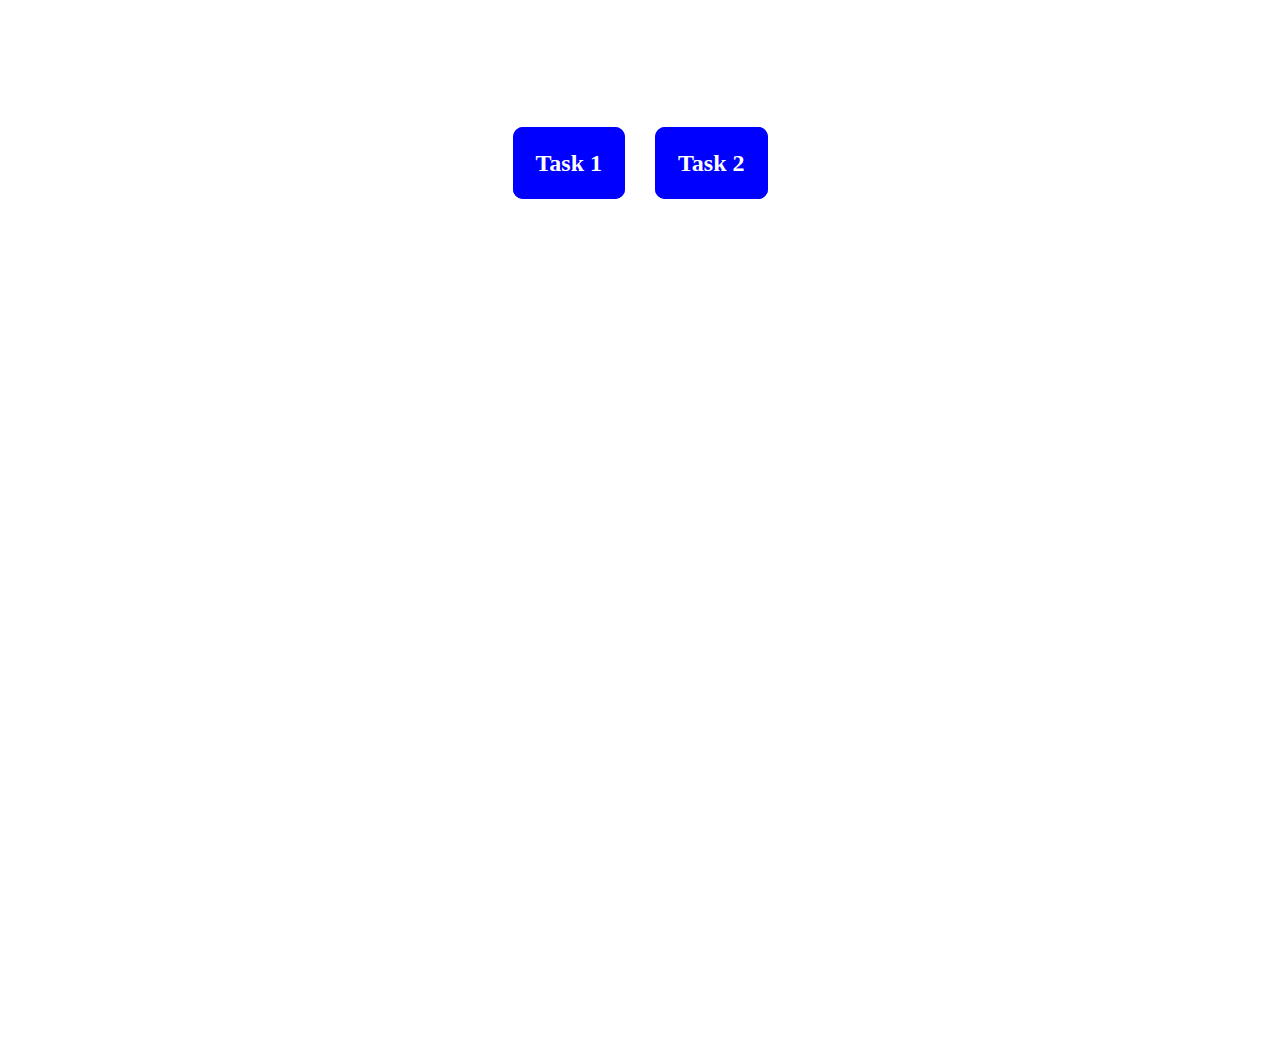
<file: index.html>
<!DOCTYPE html>
<html lang="en">
<head>
    <meta charset="UTF-8">
    <meta name="viewport" content="width=device-width, initial-scale=1.0">
    <link rel="stylesheet" href="./styles/style.css">
    <title>Vazifa</title>
</head>
<body>
    <div class="main">
        <h2><a href="./task1.html">Task 1</a></h2>
        <h2><a href="./task2.html">Task 2</a></h2>
    </div>
</body>
</html>
</file>
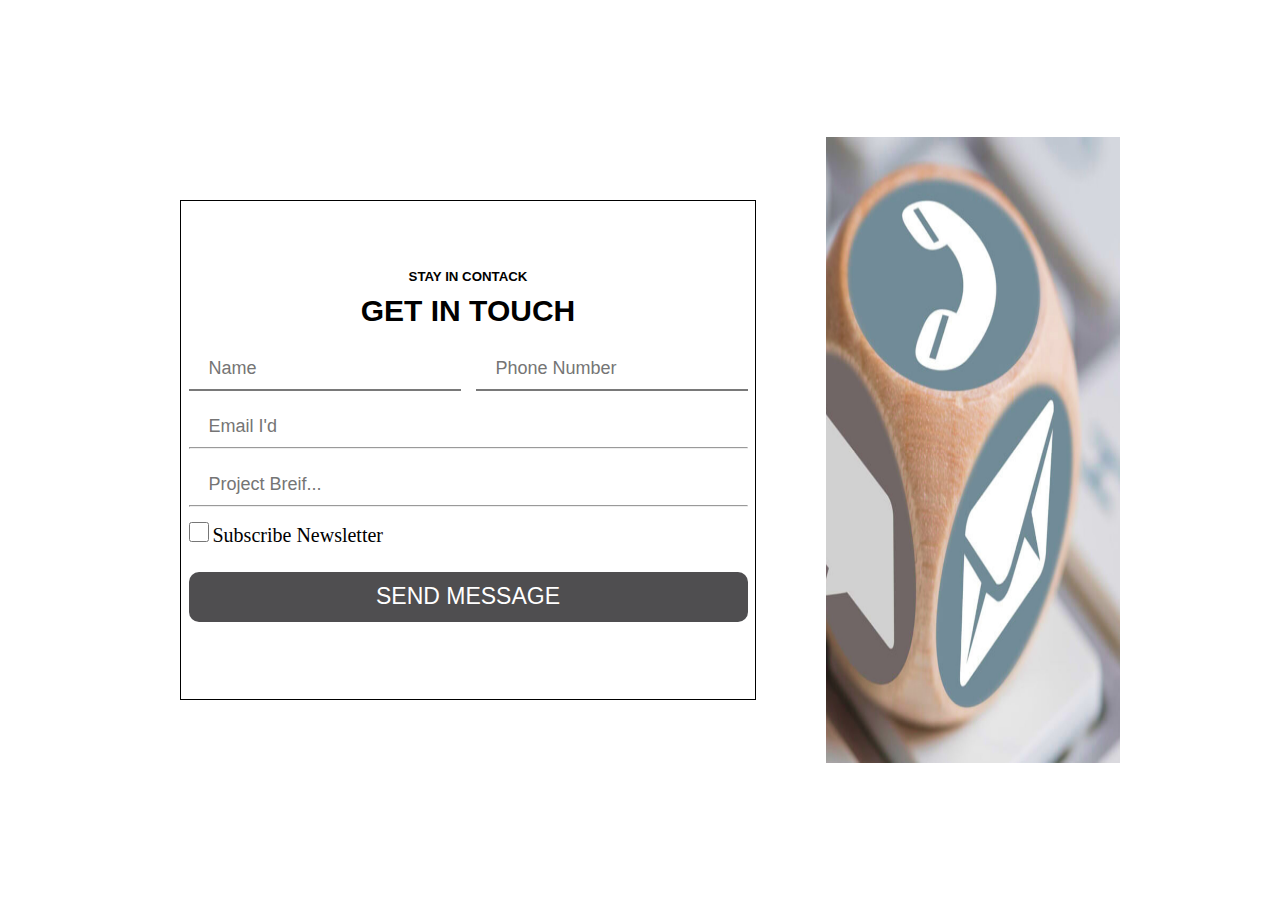
<file: task1.html>
<!DOCTYPE html>
<html lang="en">
<head>
    <meta charset="UTF-8">
    <meta name="viewport" content="width=device-width, initial-scale=1.0">
    <link rel="stylesheet" href="./styles/task1.css">
    <title>Task 1</title>
</head>
<body>
    <div class="main">
        <div class="box">
            <div class="desc">
                <div class="text">
                    <h5>STAY IN CONTACK</h5>
                    <h2>GET IN TOUCH</h2>
                </div>
                <div class="form">
                    <div class="user-name">
                        <form class="form-item1">
                            <div class="name">
                                <input type="text" placeholder="Name">
                                <div class="line"></div>
                            </div>
                            <div class="number">
                                <input type="number" placeholder="Phone Number">
                                <div class="line"></div>
                            </div>
                        </form>
                    </div>
                    <form class="form-item2">
                        <div class="form-email">
                            <input type="email" placeholder="Email I'd">
                            <hr>
                        </div>
                        <div class="form-text">
                            <input type="text" placeholder="Project Breif...">
                            <hr>
                        </div>
                        <div class="checkbox">
                            <input type="checkbox" id="name">
                            <label for="name">Subscribe Newsletter</label>
                        </div>
                        <div class="form-butt">
                            <button type="submit">SEND MESSAGE</button>
                        </div>
                    </form>
                </div>
            </div>
            <div class="img">
                <img src="./img/img1.jpg" alt="img">
            </div>
        </div>
    </div>
</body>
</html>
</file>
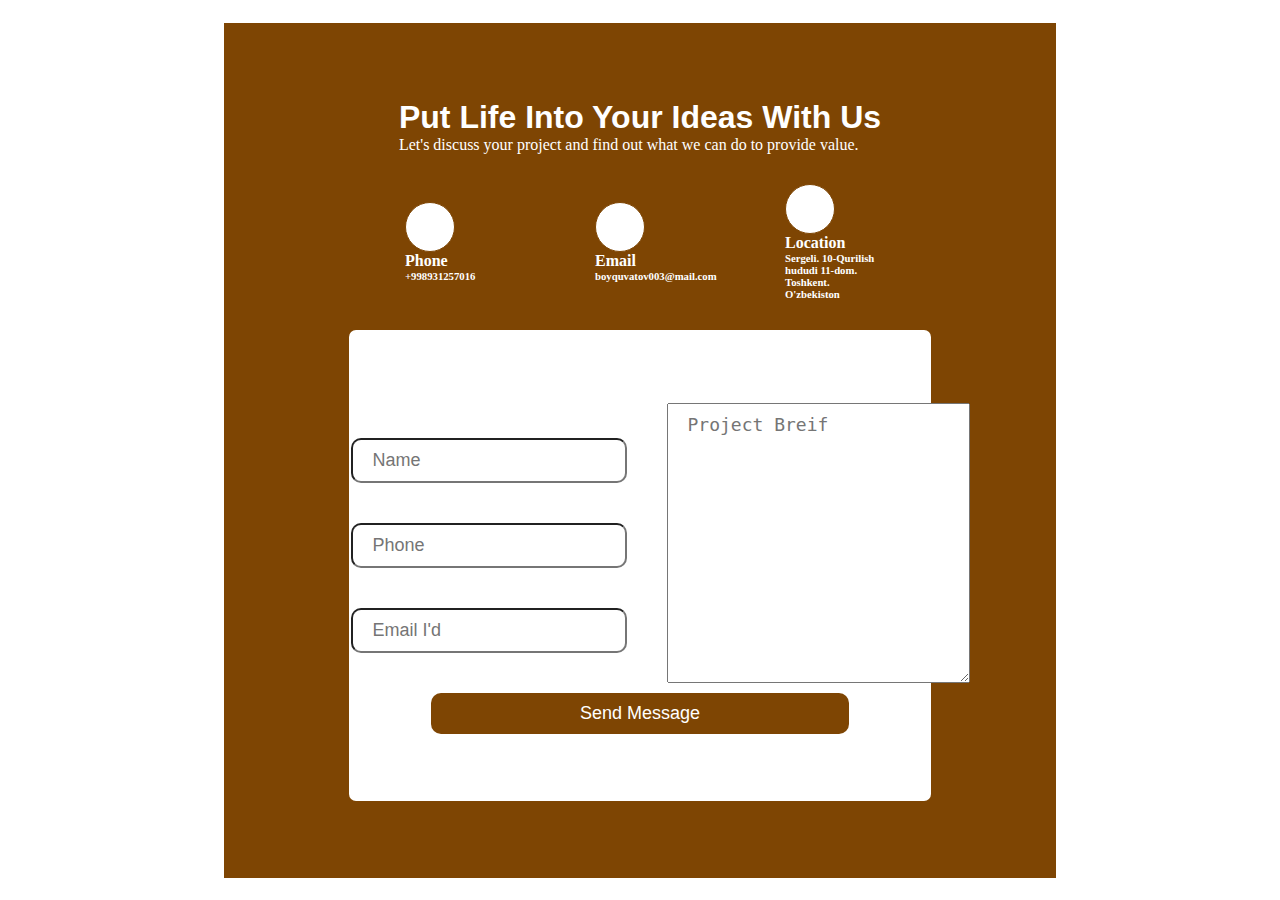
<file: task2.html>
<!DOCTYPE html>
<html lang="en">
<head>
    <meta charset="UTF-8">
    <meta name="viewport" content="width=device-width, initial-scale=1.0">
    <link rel="stylesheet" href="https://cdnjs.cloudflare.com/ajax/libs/font-awesome/6.5.1/css/all.min.css" integrity="sha512-DTOQO9RWCH3ppGqcWaEA1BIZOC6xxalwEsw9c2QQeAIftl+Vegovlnee1c9QX4TctnWMn13TZye+giMm8e2LwA==" crossorigin="anonymous" referrerpolicy="no-referrer" />
    <link rel="stylesheet" href="./styles/task2.css">
    <title>Task 2</title>
</head>
<body>
    <div class="main">
        <div class="box">
            <div class="text">
                <h1>Put Life Into Your Ideas With Us</h1>
                <p> 
                    Let's discuss your project and find out what we can do to provide value.
                </p>
            </div>
            <div class="icon">
                <div class="icon1">
                    <i class="fa-solid fa-phone"></i>
                    <h4>Phone</h4>
                    <h6>+998931257016</h6>
                </div>
                <div class="icon1">
                    <i class="fa-solid fa-envelope"></i>
                    <h4>Email</h4>
                    <h6>boyquvatov003@mail.com</h6>
                </div>
                <div class="icon1">
                    <i class="fa-solid fa-location-dot"></i>
                    <h4>Location</h4>
                    <h6>Sergeli. 10-Qurilish hududi 11-dom. Toshkent. O'zbekiston</h6>
                </div>
            </div>
            <div class="form">
                <div class="item">
                    <div class="item1">
                        <form class="item1-style">
                            <input type="text" placeholder="Name">
                            <input type="number" placeholder="Phone">
                            <input type="email" placeholder="Email I'd">
                        </form>
                    </div>
                    <div class="item2">
                        <form class="item2-style">
                            <textarea cols="30" rows="10" placeholder="Project Breif"></textarea>
                        </form>
                    </div>
                </div>
                <div class="butt">
                    <form class="butt-style">
                        <button type="submit">Send Message</button>
                    </form>
                </div>
            </div>
        </div>
    </div>
</body>
</html>
</file>
<file: styles/style.css>
*{
    margin: 0;
    padding: 0;
    box-sizing: border-box;
}
.main {
    width: 100%;
    height: 100vh;
    display: flex;
    justify-content: center;
    margin-top: 150px;
    gap: 30px;
}
.main h2 a{
    width: 210px;
    height: 50px;
    border: 3px solid blue;
    background-color: blue;
    color: white;
    text-decoration: none;
    padding: 20px 20px;
    border-radius: 10px;
}
</file>
<file: styles/task1.css>
*{
    margin: 0;
    padding: 0;
    box-sizing: border-box;
}
.main {
    width: 100%;
    height: 100vh;
    display: flex;
    justify-content: center;
    align-items: center;
}
.box{
    width: 75%;
    height: 70%;
    display: flex;
    justify-content: center;
    align-items: center;
}
.desc{
    width: 60%;
    height: 500px;
    display: flex;
    flex-direction: column;
    justify-content: center;
    align-items: center;
    padding: 50px;
    gap: 20px;
    border: 1px solid;
    margin: 0px 20px;
}
.text{
    display: flex;
    flex-direction: column;
    gap: 10px;
}
.text h2{
    font-family: sans-serif;
    font-weight: 700;
    font-size: 30px;

}
.text h5{
    font-family: sans-serif;
    display: flex;
    justify-content: center;
    font-weight: 800;
}
.form{
    display: flex;
    flex-direction: column;
    gap: 15px;
}
.form-item1{
    display: flex;
    gap: 15px;
}
.name input{
    border: none;
    font-size: 18px;
    padding: 10px 20px;
}
.number input{
    border: none;
    font-size: 18px;
    padding: 10px 20px;
}
.line{
    width: 100%;
    border: 1px solid rgb(121, 121, 121);
}
.form-item2{
    display: flex;
    flex-direction: column;
    gap: 15px;
}
.form-email input {
    width: 100%;
    border: none;
    padding: 10px 20px;
    font-size: 18px;
}
.form-text input {
    width: 100%;
    border: none;
    padding: 10px 20px;
    font-size: 18px;
}
.checkbox input{
    width: 20px;
    height: 20px;
}
.checkbox label{
    font-size: 20px;
}
.form-butt button{
    width: 100%;
    height: 50px;
    font-family: sans-serif;
    font-size: 23px;
    margin: 10px auto;
    background-color: rgb(79, 78, 80);
    border: none;
    border-radius: 10px;
    color: white;

}
.img{
    width: 50%;
    height: 100%;
    display: flex;
    flex-direction: column;
    justify-content: center;
    align-items: center;
}
.img img{
    width: 100%;
    height: 100%;
    padding-left: 50px;
    padding-top: 2px;
    padding-bottom: 2px;
    padding-right: 0px;
}
</file>
<file: styles/task2.css>
*{
    margin: 0;
    padding: 0;
    box-sizing: border-box;
}
.main {
    width: 100%;
    height: 100vh;
    display: flex;
    flex-direction: column;
    justify-content: center;
    align-items: center;
}
.box{
    width: 65%;
    height: 95%;
    background-color: rgb(126, 69, 3);
    display: flex;
    flex-direction: column;
    justify-content: center;
    align-items: center;
    gap: 30px;
}
.text h1{
    color: white;
    font-family: sans-serif;
}
.text p{
    color: white;
}
.icon{
    display: flex;
    justify-content: center;
    align-items: center;
    gap: 100px;
}
.icon1{
    width: 90px;
}
.icon1 i{
    width: 50px;
    height: 50px;
    border-radius: 50%;
    border: 1px solid  rgb(126, 69, 3);
    background-color: white;
    color:  rgb(126, 69, 3);
    font-size: 30px;
    display: flex;
    justify-content: center;
    align-items: center;
}
.icon1 h6{
    text-align: start;
    color: white;
}
.icon1 h4{
    color: white;
}
.form{
    width: 70%;
    height: 55%;
    display: flex;
    flex-direction: column;
    justify-content: center;
    align-items: center;
    background-color: white;
    border-radius: 7px;
    padding: 30px;
}
.item{
    display: flex;
    justify-content: center;
    align-items: center;
    padding:0px 20px;

}
.item1{
    display: flex;
}
.item1-style{
    display: flex;
    flex-direction: column;
    justify-content: space-around;
    align-items: center;
    margin: 20px;
}
.item1-style input{
    font-size: 18px;
    padding: 10px 20px;
    border-radius: 10px;
    margin: 20px;
}
.item2-style textarea{
    width: 303px;
    height: 280px;
    font-size: 18px;
    padding: 10px 20px;
}
.butt{
    width: 80%;
}
.butt-style button{
    width: 100%;
    font-size: 18px;
    padding: 10px 20px;
    color: white;
    background-color: rgb(126, 69, 3);
    border: none;
    border-radius: 10px;
}
</file>
